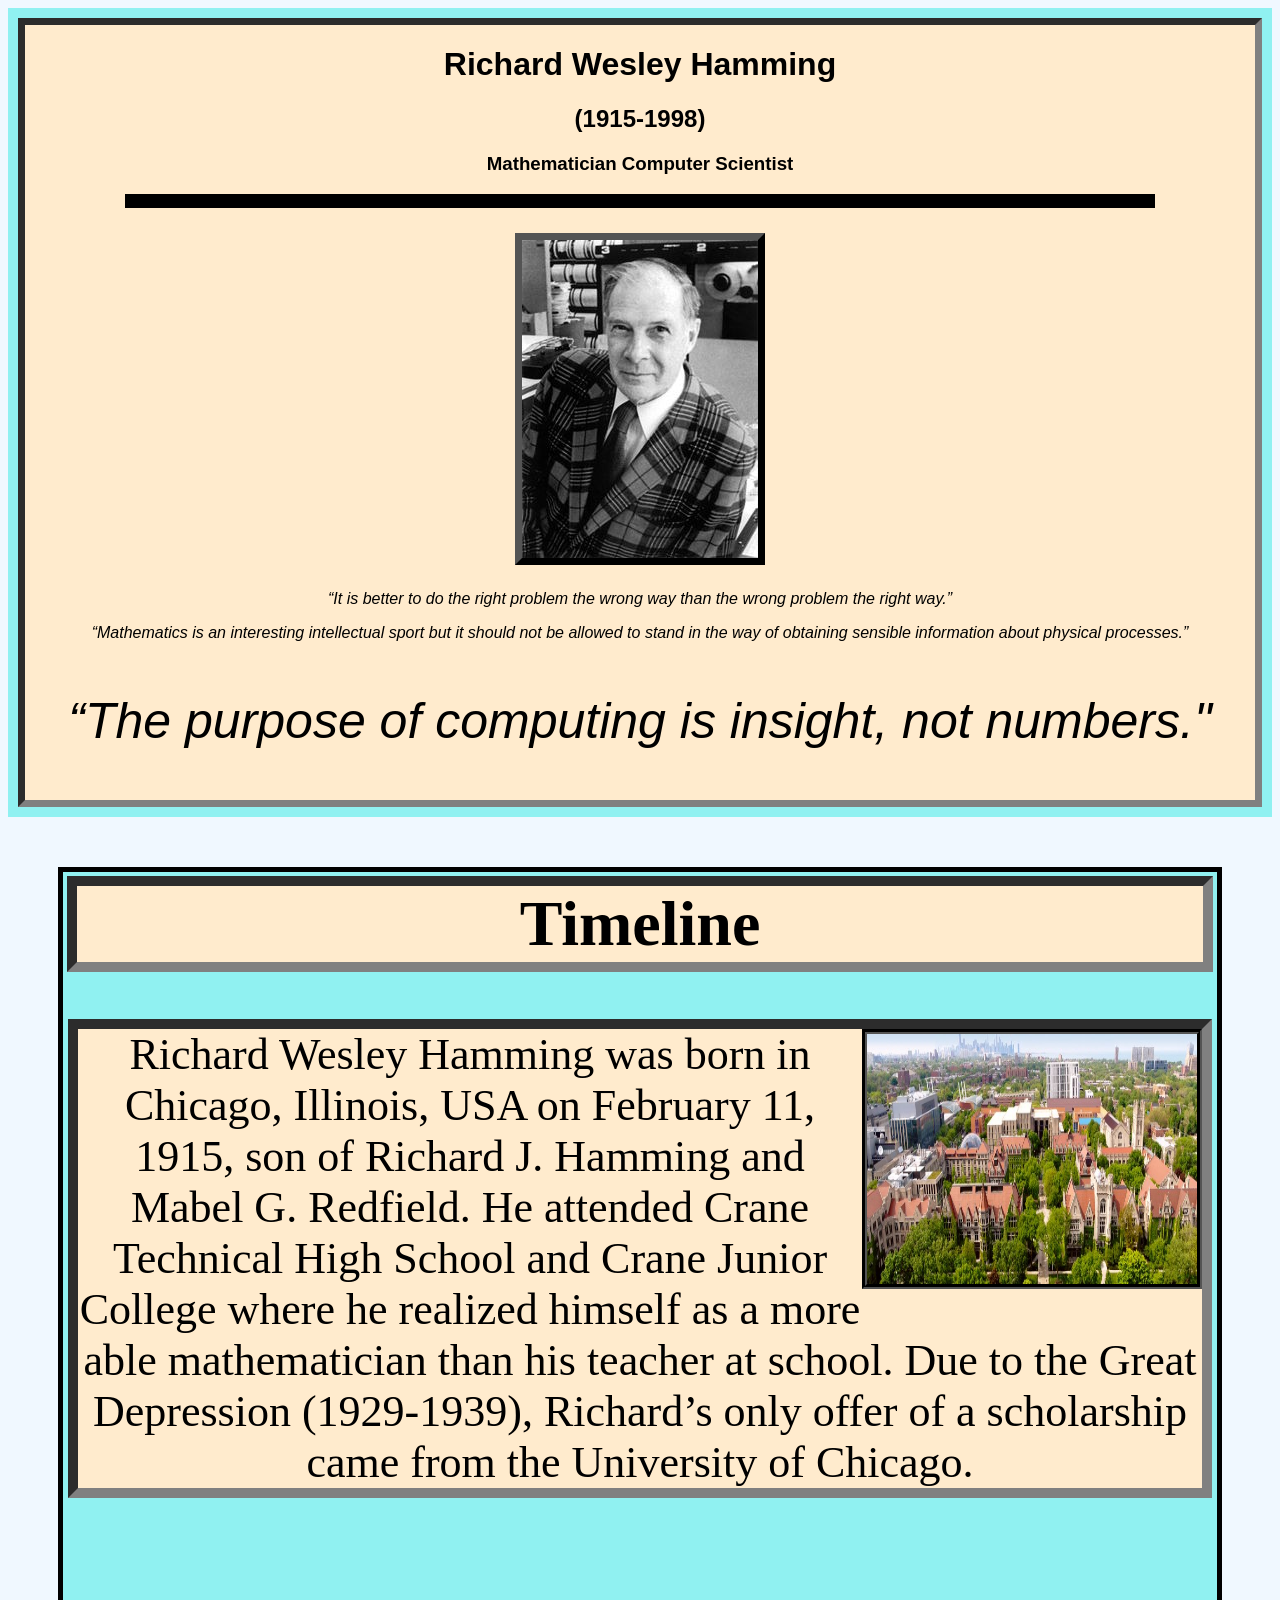
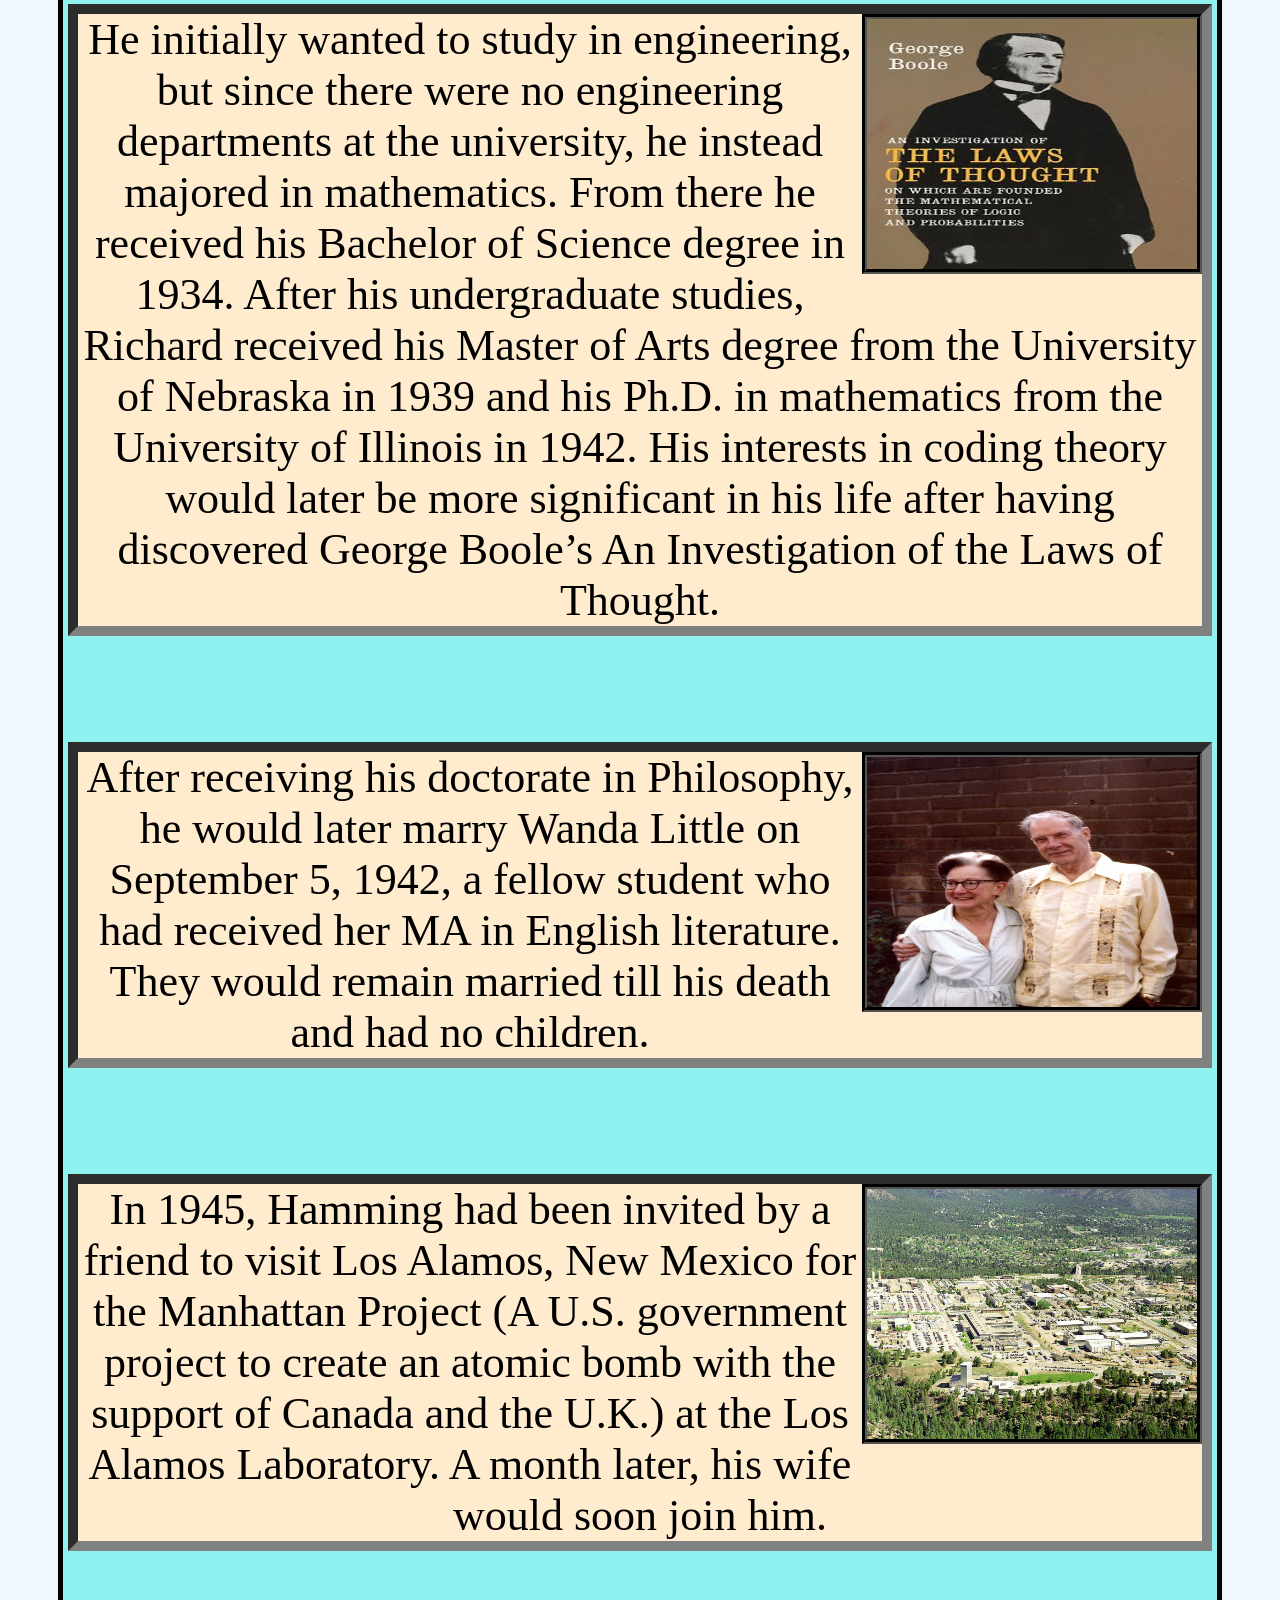
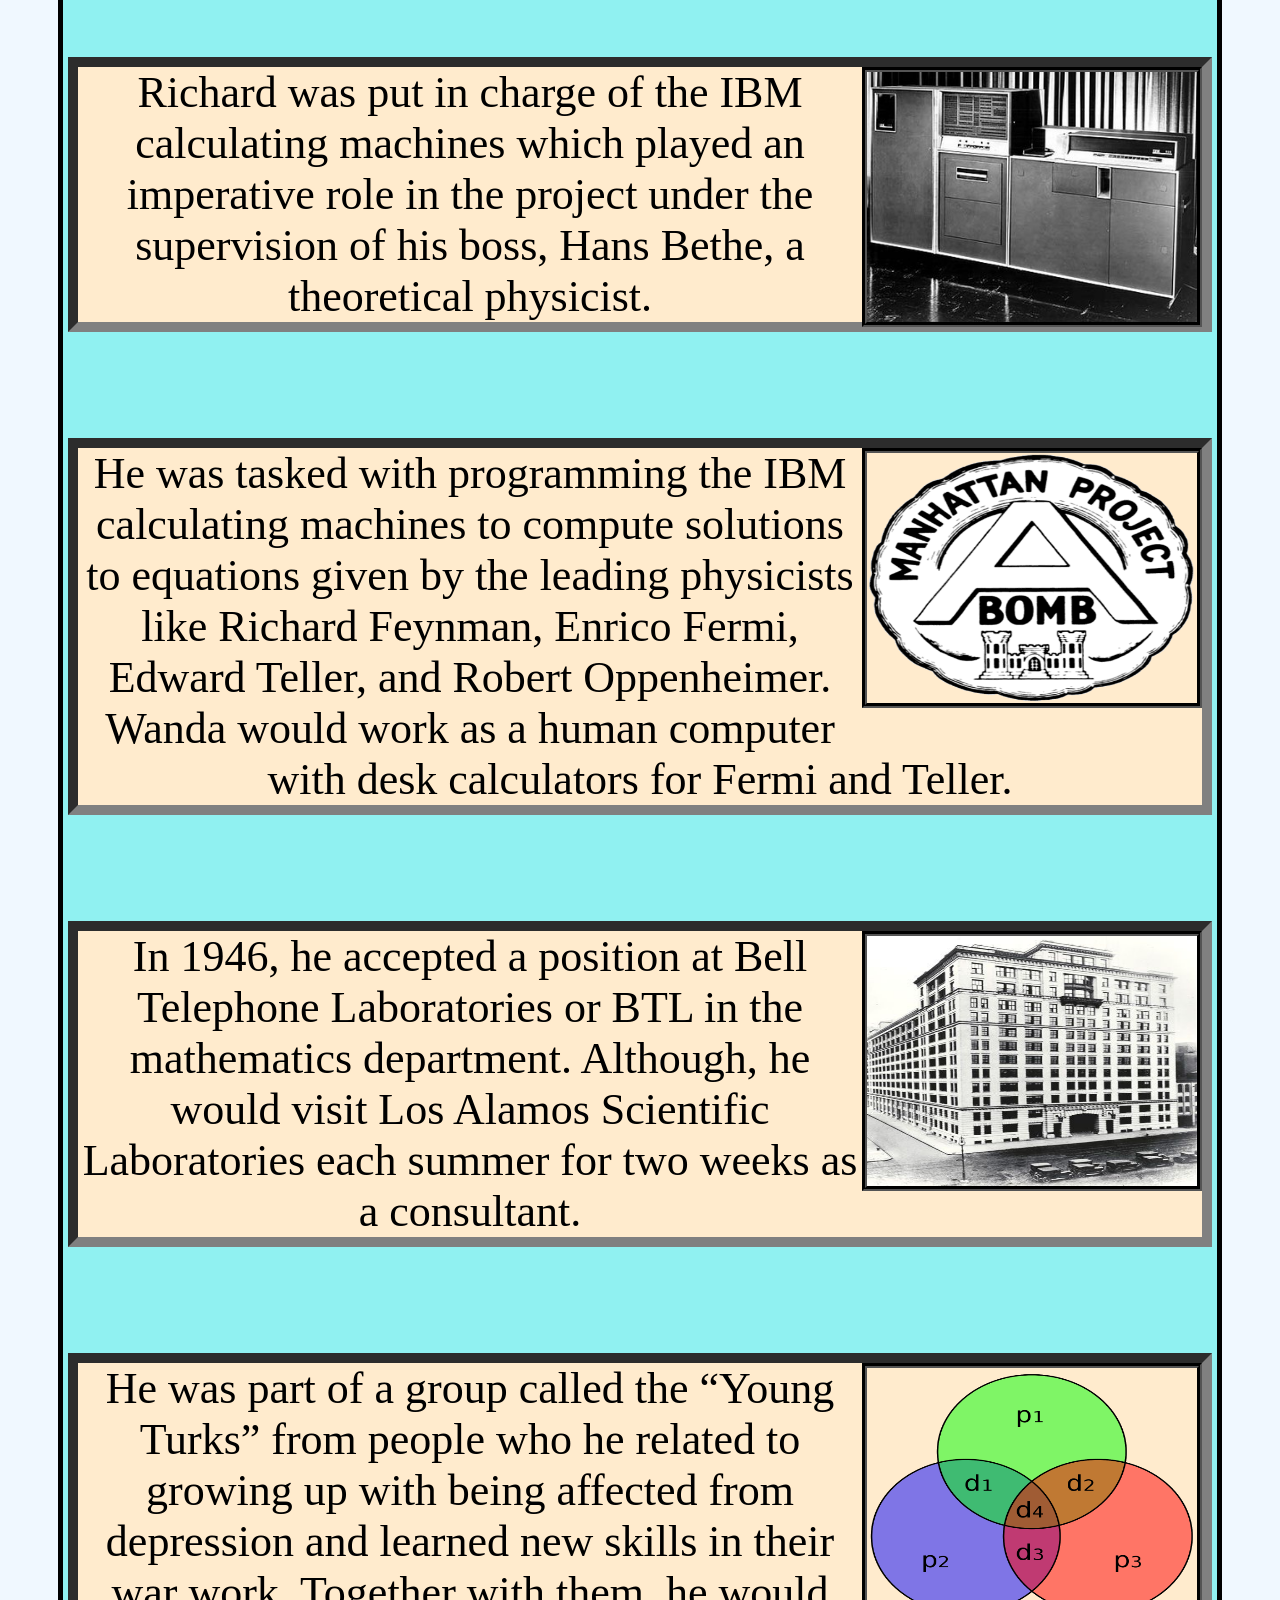
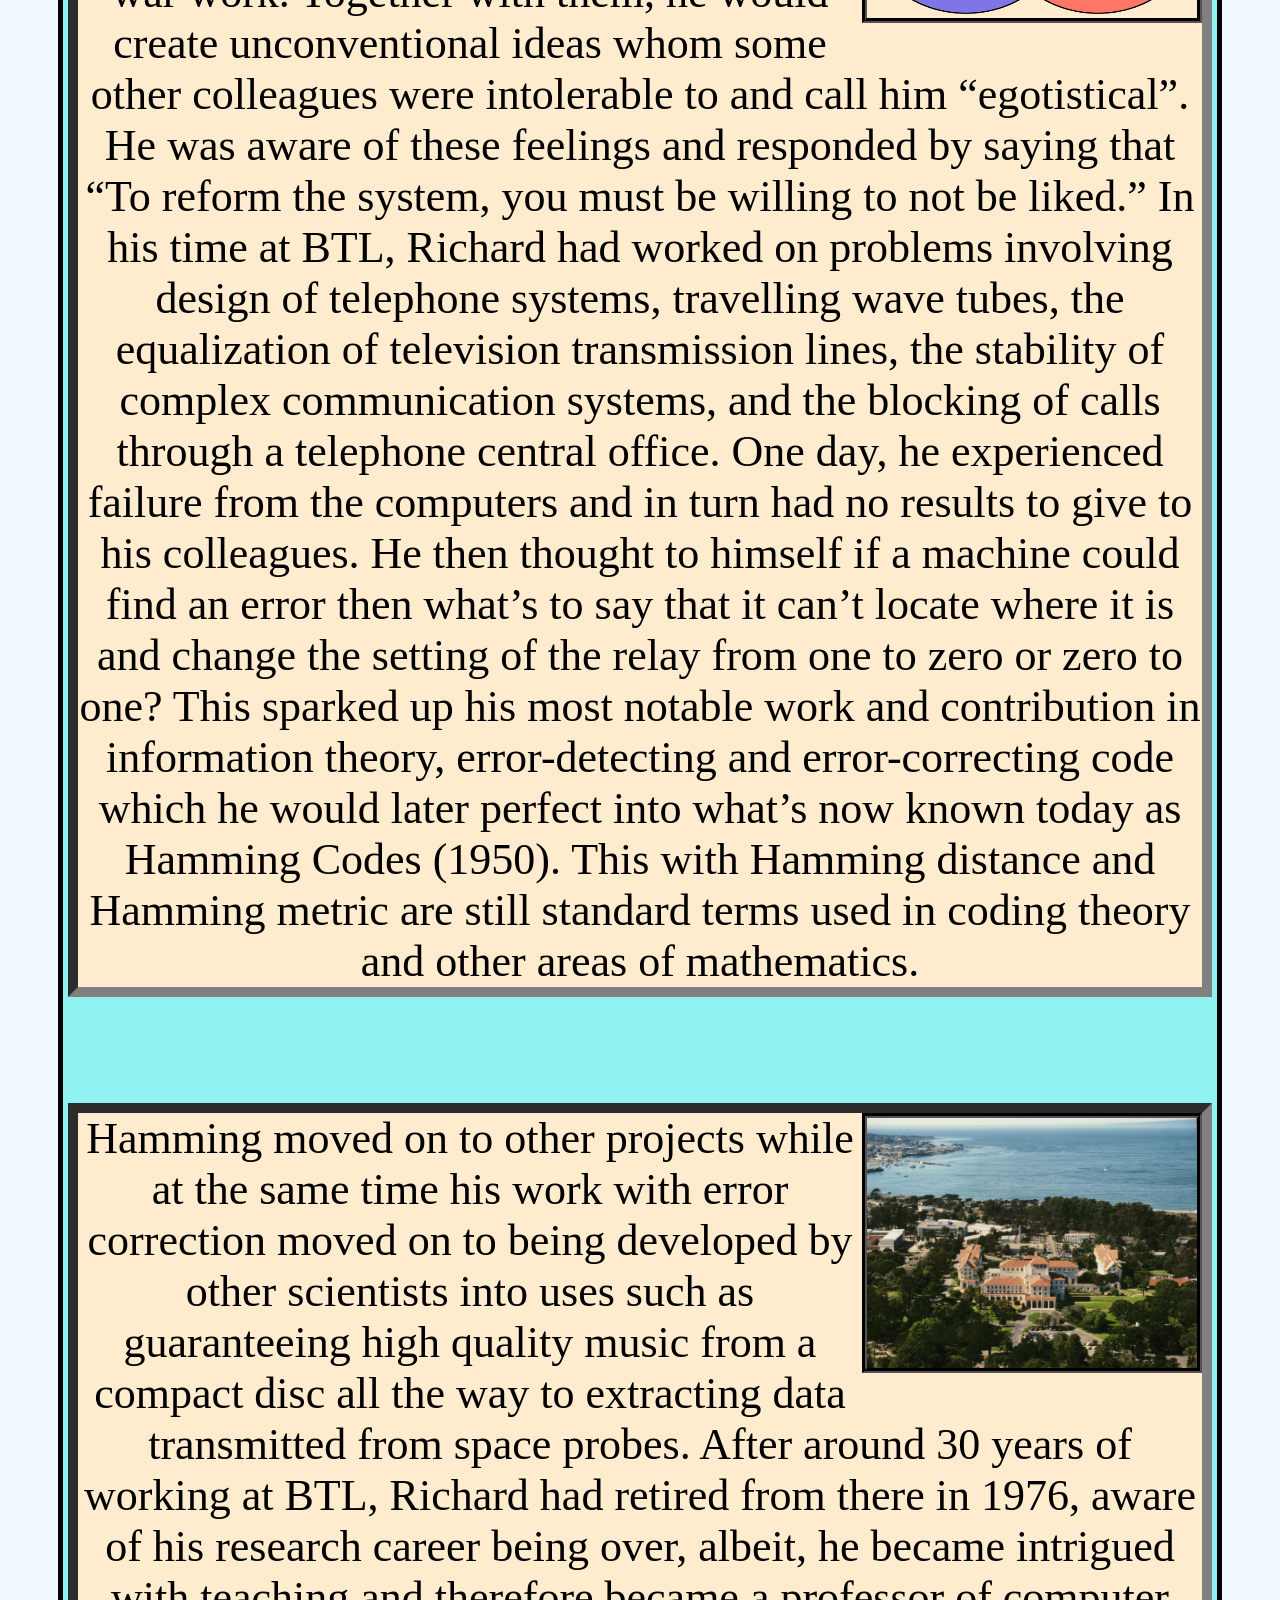
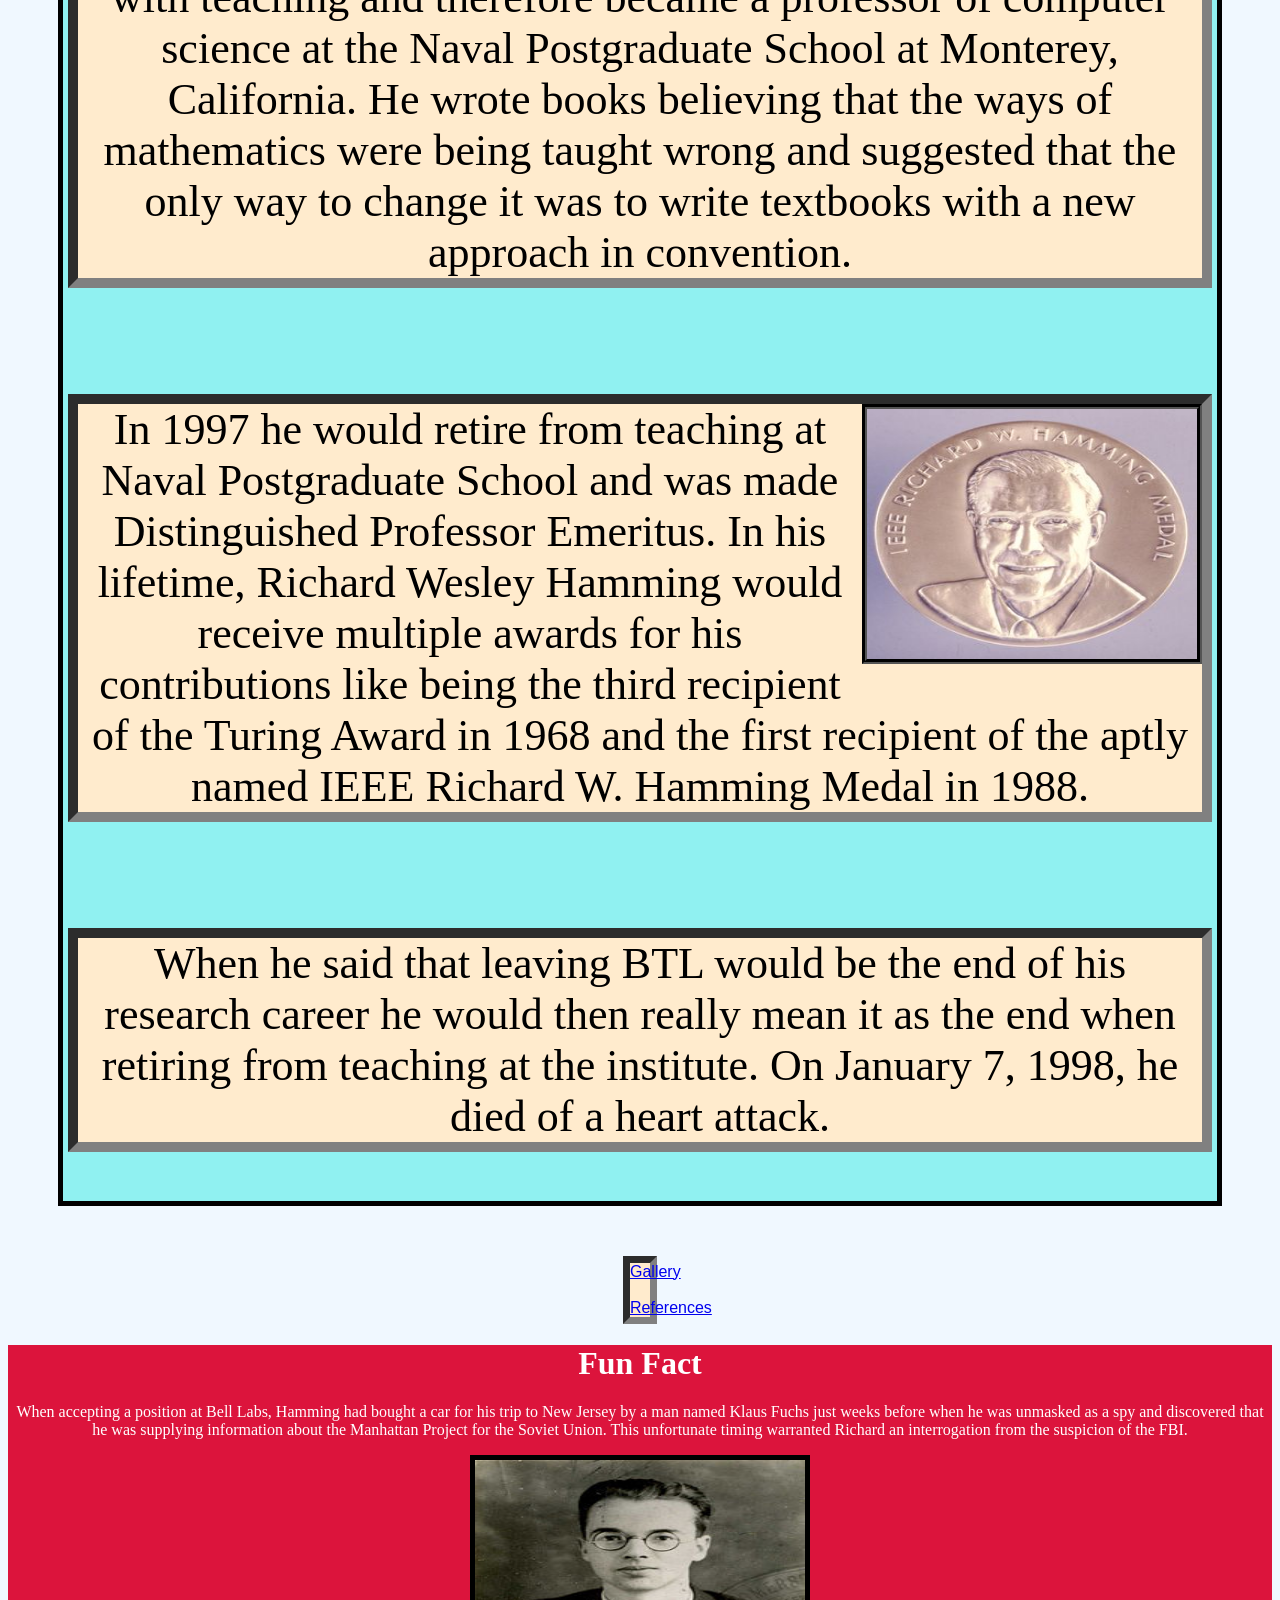
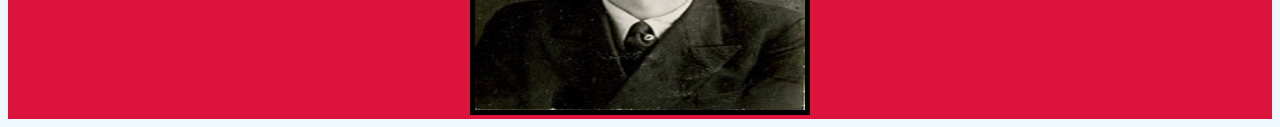
<file: index.html>
<!DOCTYPE html>
<!--This is a website tribute to Richard Wesley Hamming-->
<html lang="en-ca">
  <head>
    <meta charset="utf-8">
    <meta name="description" content="History, Contributions, and Facts">
    <meta name="keywords" content="Richard, BTL, Los Alamos, Hamming"
    <meta name="author" content="Rodas Nega">
    <meta name="viewport" content="width=device-width">
    <title>A Tribute to Richard Hamming</title>
    <link href="style.css" rel="stylesheet">
  </head>
  <body style="background-color:aliceblue;"> 
    <div class="scientist">
      <div class="bio">
        <h1>Richard Wesley Hamming</h1> 
        <h2>(1915-1998)</h2>
        <h3>Mathematician Computer Scientist</h3>
        <hr class="segment">
        <img src="./images/Richard Hamming.jpeg" class="richard" alt="Richard W. Hamming">
        <p class="efficiency"><em>“It is better to do the right problem the wrong way than the wrong problem the right way.”</em></p>
        <p class="enlightenment"><em>“Mathematics is an interesting intellectual sport but it should not be allowed to stand in the way of obtaining sensible information about physical processes.”</em></p>
        <p class="insight"><em>“The purpose of computing is insight, not numbers."</em></p>
      </div>
    </div>
    <div>
      <table class="content">
        <tr>
          <th class="timeline">Timeline</th>
        </tr>
          <td>
            <p class="cell"><img src="./images/University.jpeg" class="photos" alt="University of Chicago">Richard Wesley Hamming was born in Chicago, Illinois, USA on February 11, 1915, son of Richard J. Hamming and Mabel G. Redfield. He attended Crane Technical High School and Crane Junior College where he realized himself as a more able mathematician than his teacher at school. Due to the Great Depression (1929-1939), Richard’s only offer of a scholarship came from the University of Chicago.</p>
            <br>
            <p class="cell"><img src="./images/Boole.jpg" class="photos" alt="Book">He initially wanted to study in engineering, but since there were no engineering departments at the university, he instead majored in mathematics. From there he received his Bachelor of Science degree in 1934. After his undergraduate studies, Richard received his Master of Arts degree from the University of Nebraska in 1939 and his Ph.D. in mathematics from the University of Illinois in 1942. His interests in coding theory would later be more significant in his life after having discovered George Boole’s An Investigation of the Laws of Thought.</p>
            <br>
            <p class="cell"><img src="./images/Wanda.jpeg" class="photos" alt="Wanda Little">After receiving his doctorate in Philosophy, he would later marry Wanda Little on September 5, 1942, a fellow student who had received her MA in English literature. They would remain married till his death and had no children.</p>
            <br>
            <p class="cell"><img src="./images/Los Alamos.jpeg" class="photos" alt="Los Alamos Laboratory">In 1945, Hamming had been invited by a friend to visit Los Alamos, New Mexico for the Manhattan Project (A U.S. government project to create an atomic bomb with the support of Canada and the U.K.) at the Los Alamos Laboratory. A month later, his wife would soon join him.</p>
            <br>
            <p class="cell"><img src="./images/IBM.jpg" class="photos" alt="IBM Calculating Machine">Richard was put in charge of the IBM calculating machines which played an imperative role in the project under the supervision of his boss, Hans Bethe, a theoretical physicist.</p> 
            <br>
            <p class="cell"><img src="./images/Manhattan.png" class="photos" alt="Manhattan Project">He was tasked with programming the IBM calculating machines to compute solutions to equations given by the leading physicists like Richard Feynman, Enrico Fermi, Edward Teller, and Robert Oppenheimer. Wanda would work as a human computer with desk calculators for Fermi and Teller.</p> 
            <br>
            <p class="cell"><img src="./images/BTL.jpg" class="photos" alt="Bell Telephone Laboratories">In 1946, he accepted a position at Bell Telephone Laboratories or BTL in the mathematics department. Although, he would visit Los Alamos Scientific Laboratories each summer for two weeks as a consultant.</p> 
            <br>
            <p class="cell"><img src="./images/Hamming Code.png" class="photos" alt="Hamming Code">He was part of a group called the “Young Turks” from people who he related to growing up with being affected from depression and learned new skills in their war work. Together with them, he would create unconventional ideas whom some other colleagues were intolerable to and call him “egotistical”. He was aware of these feelings and responded by saying that “To reform the system, you must be willing to not be liked.” In his time at BTL, Richard had worked on problems involving design of telephone systems, travelling wave tubes, the equalization of television transmission lines, the stability of complex communication systems, and the blocking of calls through a telephone central office. One day, he experienced failure from the computers and in turn had no results to give to his colleagues. He then thought to himself if a machine could find an error then what’s to say that it can’t locate where it is and change the setting of the relay from one to zero or zero to one? This sparked up his most notable work and contribution in information theory, error-detecting and error-correcting code which he would later perfect into what’s now known today as Hamming Codes (1950). This with Hamming distance and Hamming metric are still standard terms used in coding theory and other areas of mathematics.</p> 
            <br>
            <p class="cell"><img src="./images/Naval.jpeg" class="photos" alt="Naval Postgraduate School"> Hamming moved on to other projects while at the same time his work with error correction moved on to being developed by other scientists into uses such as guaranteeing high quality music from a compact disc all the way to extracting data transmitted from space probes. After around 30 years of working at BTL, Richard had retired from there in 1976, aware of his research career being over, albeit, he became intrigued with teaching and therefore became a professor of computer science at the Naval Postgraduate School at Monterey, California. He wrote books believing that the ways of mathematics were being taught wrong and suggested that the only way to change it was to write textbooks with a new approach in convention.</p>
            <br>
            <p class="cell"><img src="./images/IEEE.jpg" class="photos" alt="IEEE Hamming Medal">In 1997 he would retire from teaching at Naval Postgraduate School and was made Distinguished Professor Emeritus. In his lifetime, Richard Wesley Hamming would receive multiple awards for his contributions like being the third recipient of the Turing Award in 1968 and the first recipient of the aptly named IEEE Richard W. Hamming Medal in 1988.</p>
            <br>
            <p class="cell">When he said that leaving BTL would be the end of his research career he would then really mean it as the end when retiring from teaching at the institute. On January 7, 1998, he died of a heart attack.</p> 
          </td>
      </table>
    </div> 
    <div class="bibliography">
      <a href="https://ics2o-assignment-4-html.rodasnega.repl.co/index2.html">Gallery</a>
      <br>
      <br>
      <a href="https://ics2o-assignment-4-html.rodasnega.repl.co/index3.html">References</a>
    </div>
    <div class="footer">
      <h1>Fun Fact</h1> 
      <p>When accepting a position at Bell Labs, Hamming had bought a car for his trip to New Jersey by a man named Klaus Fuchs just weeks before when he was unmasked as a spy and discovered that he was supplying information about the Manhattan Project for the Soviet Union. This unfortunate timing warranted Richard an interrogation from the suspicion of the FBI.</p>
      <img src="./images/Klaus.jpg" class="fact" alt="Klaus Fuchs">
    </div>
  </body>
</html>
</file>
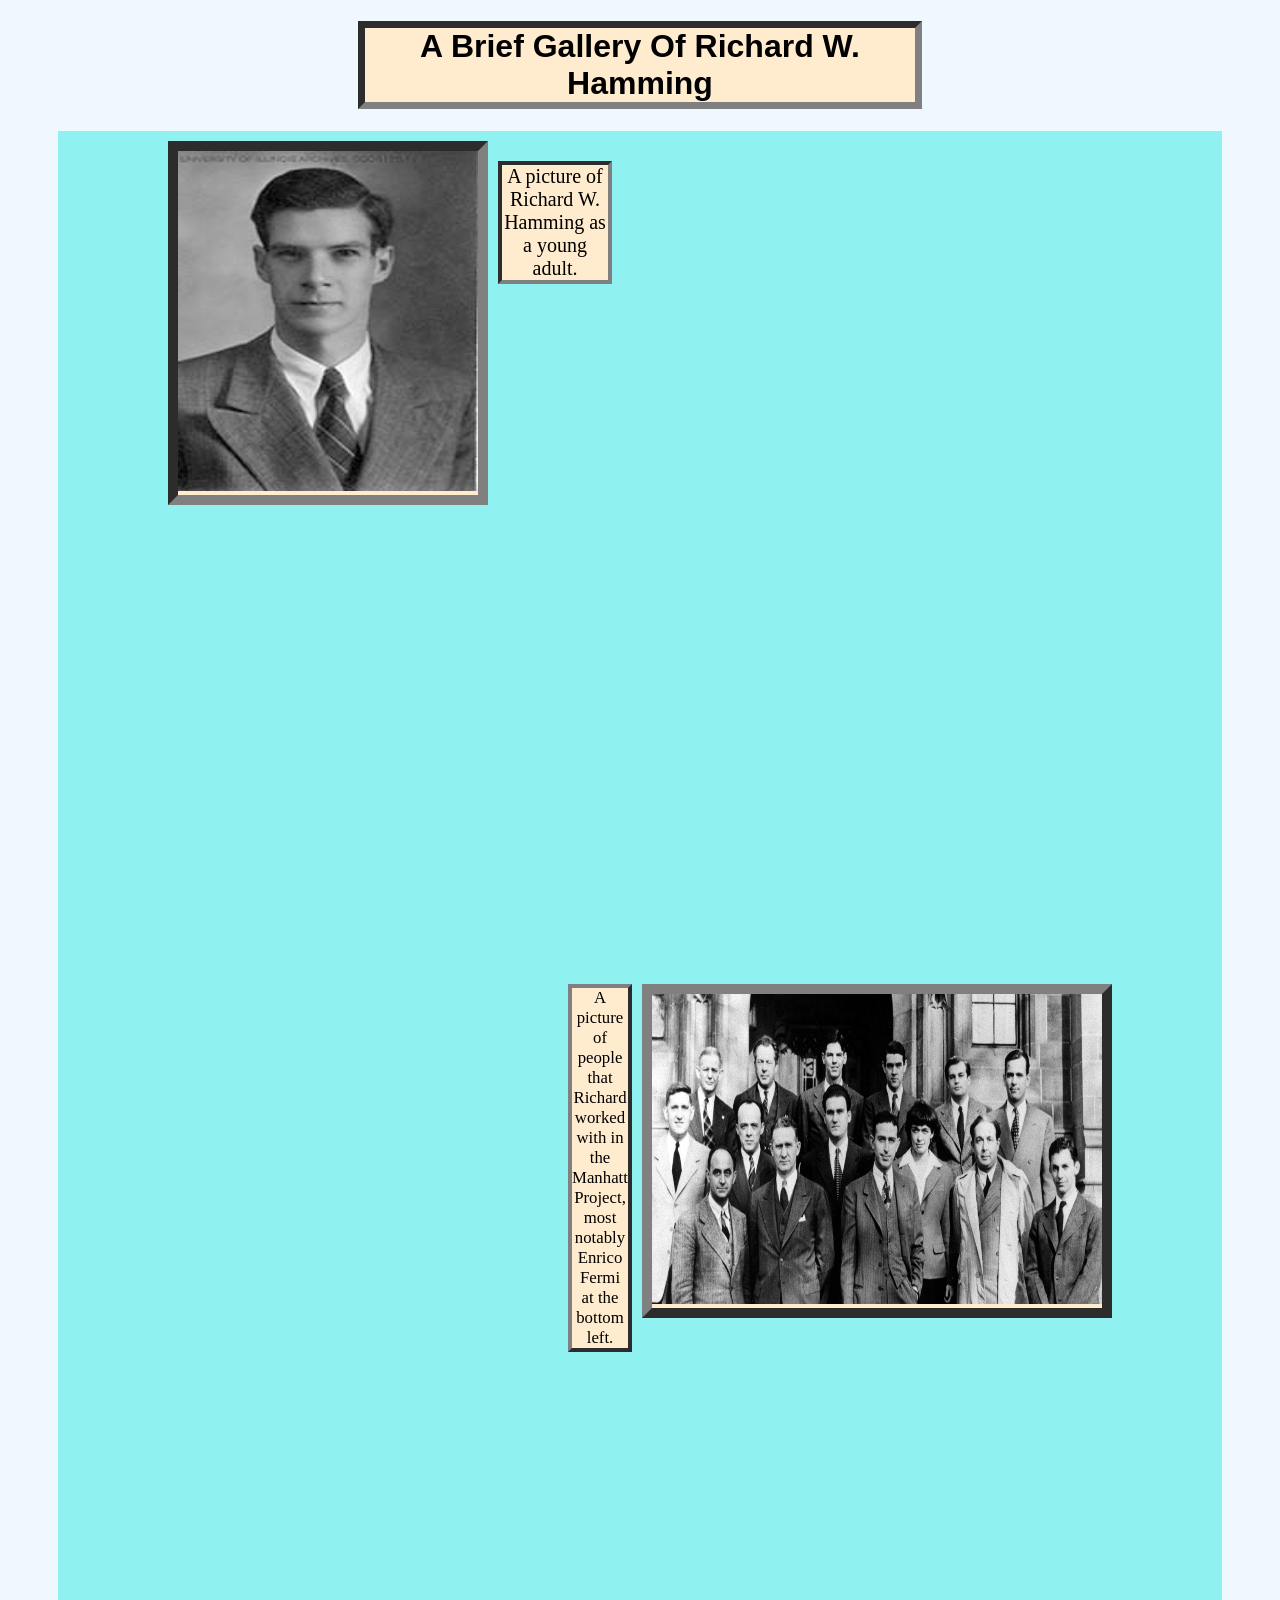
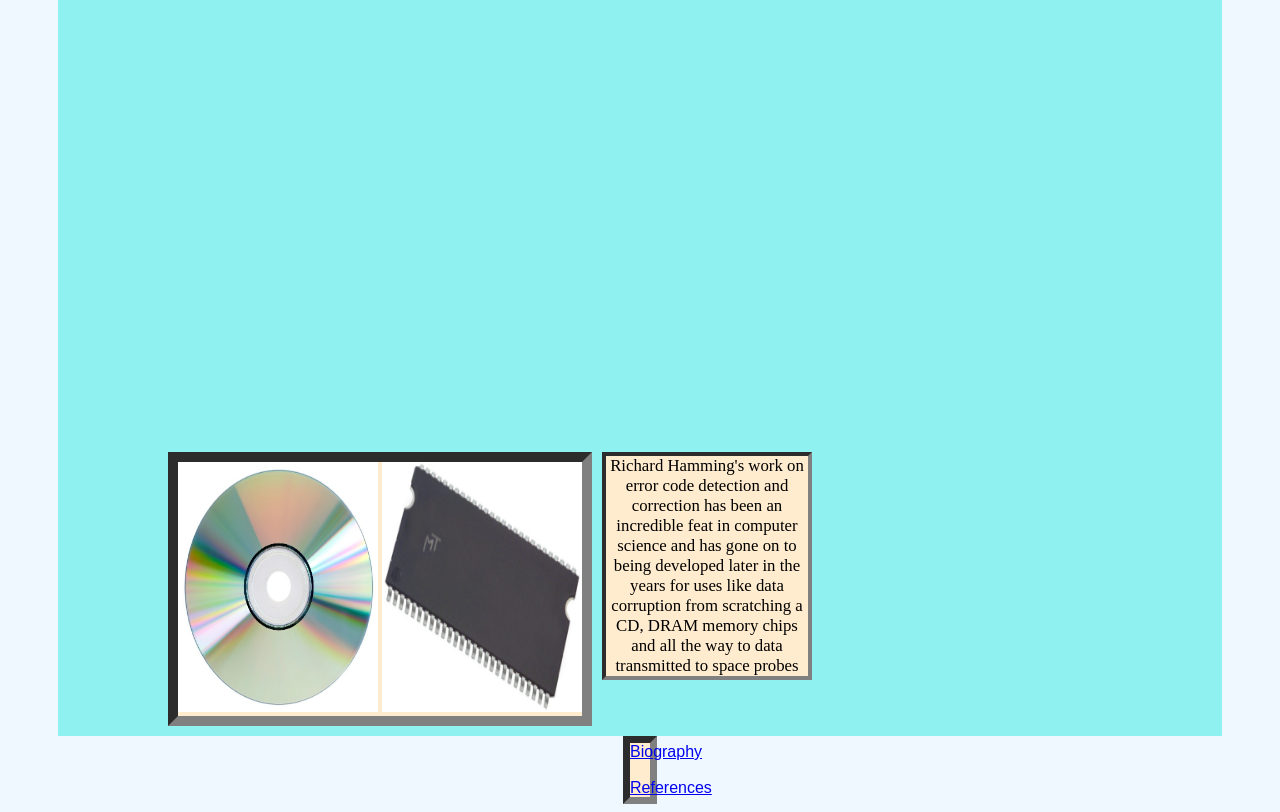
<file: index2.html>
<!DOCTYPE html>
<html lang="en-ca">
  <head> 
    <meta charset="utf-8" />
    <meta name="description" content="A timeline gallery" />
    <meta name="keywords" content="images" />
    <meta name="author" content="Rodas Nega" />
    <meta name="viewport" content="width=device-width" />
    <title>Richard Hamming Gallery</title>
    <link href="style.css" rel="stylesheet">
  </head>
  <body style="background-color:aliceblue;"> 
    <h1 class="title">A Brief Gallery Of Richard W. Hamming</h1>
    <div class="framework">
      <div class="left">
        <img src="./images2/Young Richard.jpg" alt="Young Richard W. Hamming" width="300px" height="340px">
      </div>
        <p class="hamming-left">A picture of Richard W. Hamming as a young adult.</p>
      <div class="right">
        <img src="./images2/Fermi.jpg" alt="Enrico Fermi" width="450px" height="310px"> 
      </div>
        <p class="fermi-right">A picture of people that Richard worked with in the Manhattan Project, most notably Enrico Fermi at the bottom left.</p>
      <div class="left">
        <img src="./images2/CD.jpg" alt="CD" width="200px" height="250px"> 
        <img src="./images2/DRAM.png" alt="DRAM Memory Chip" width="200px" height="250px">
      </div>
        <p class="code-left">Richard Hamming's work on error code detection and correction has been an incredible feat in computer science and has gone on to being developed later in the years for uses like data corruption from scratching a CD, DRAM memory chips and all the way to data transmitted to space probes</p>
    </div>
    <div class="bibliography">
      <a href="https://ics2o-assignment-4-html.rodasnega.repl.co/">Biography</a>
      <br>
      <br>
      <a href="https://ics2o-assignment-4-html.rodasnega.repl.co/index3.html">References</a>
    </div>
  </body>
</html>
</file>
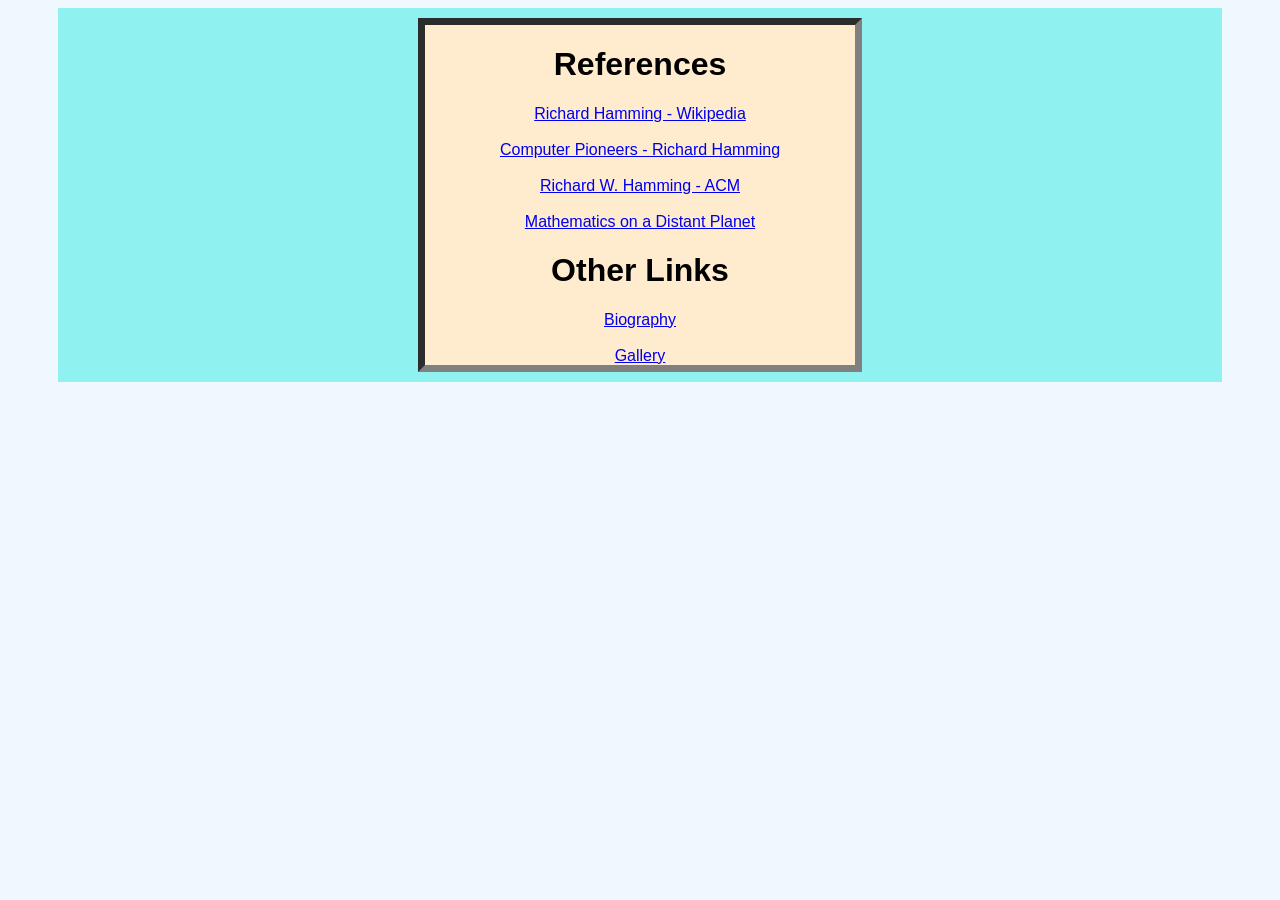
<file: index3.html>
<!DOCTYPE html>
<html lang="en-ca">
  <head> 
    <meta charset="utf-8" />
    <meta name="description" content="A bibliography webpage" />
    <meta name="keywords" content="references" />
    <meta name="author" content="Rodas Nega" />
    <meta name="viewport" content="width=device-width" />
    <title>Reference Page</title>
    <link href="style.css" rel="stylesheet">
  </head>
  <body style="background-color:aliceblue;"> 
    <div class="background">  
      <div class="reference">
        <h1>References</h1>
        <a href="https://en.wikipedia.org/wiki/Richard_Hamming">Richard Hamming - Wikipedia</a>
        <br> 
        <br>
        <a href="https://history.computer.org/pioneers/hamming.html">Computer Pioneers - Richard Hamming</a>
        <br> 
        <br>
        <a href="https://amturing.acm.org/award_winners/hamming_1000652.cfm">Richard W. Hamming - ACM</a>
        <br>
        <br>
        <a href="https://www.gwern.net/docs/xrisks/1998-hamming.pdf">Mathematics on a Distant Planet</a>
        <h1>Other Links</h1>
        <a href="https://ics2o-assignment-4-html.rodasnega.repl.co/">Biography</a>
        <br>
        <br>
        <a href="https://ics2o-assignment-4-html.rodasnega.repl.co/index2.html">Gallery</a>
      </div>
  </body>
</html>
</file>
<file: style.css>
/* Biography */

.scientist {
  overflow: auto;
  background-color: rgb(144, 241, 241);
  color: black;
  font-family: Arial;
  border-style: outset;
  border: 10px black;
  padding: 10px;
  text-align: center;
} 

.bio {
  background-color: blanchedalmond;
  font-family: Arial;
  border-style: inset;
  border-color: gray;
  border-width: 7px;
}

.richard {
  display: block;
  border-style: outset;
  border-width: 7px;
  border-color: black;
  margin-left: auto;
  margin-right: auto;
  margin-top: 25px;
  margin-bottom: 25px;
}

.efficiency {
  text-align: center;
}

.enlightenment {
  text-align: center;
}

.insight {
  color: black;
  font-size: 50px;
  text-align: center;
}

.segment {
  border: 7px solid black;
  margin-left: 100px;
  margin-right: 100px;
}

.timeline {
  background-color: blanchedalmond;
  font-family: calibri;
  font-size: 400%;
  border-style: inset;
  border-color: gray;
  border-width: 10px;
}

.cell {
  background-color: blanchedalmond;
  font-family: calibri;
  font-size: 275%;
  border-style: inset;
  border-color: gray;
  border-width: 10px;
}

.content {
  background-color: rgb(144, 241, 241);
  color: black;
  border-style: solid;
  border-color: black;
  border-width: 5px;
  margin: 50px; 
  padding: 2px; 
  text-align: center;
}  

.photos {
  float: right;
  clear: right;
  border-style: groove;
  border-color: black;
  border-width: 5px;
  height: 250px;
  width: 330px;
}

.fact {
  border-style: solid;
  border-color: black;
  border-width: 5px;
  height: 250px;
  width: 330px;
} 

.bibliography {
  background-color: blanchedalmond;
  font-family: Arial;
  text-align: center;
  border-style: inset;
  border-color: gray;
  border-width: 7px;
  margin-left: 615px;
  margin-right: 615px;
}

.footer {
  left: 0;
  bottom: 0;
  width: 100%;
  background-color: crimson;
  color: white;
  text-align: center;
}

/* Gallery */

.title {
  background-color: blanchedalmond;
  font-family: Arial;
  text-align: center;
  border-style: inset;
  border-color: gray;
  border-width: 7px;
  margin-left: 350px;
  margin-right: 350px;
}

.left {
  background-color: blanchedalmond;
  font-family: calibri;
  float: left;
  margin-left: 100px;
  margin-right: 10px;
  border-style: inset;
  border-color: gray;
  border-width: 10px;
}

.right {
  background-color: blanchedalmond;
  font-family: calibri;
  float: right;
  margin-left: 10px;
  margin-right: 100px;
  border-style: outset;
  border-color: gray;
  border-width: 10px;
}

.hamming-left {
  background-color: blanchedalmond;
  font-family: Calibri;
  font-size: 125%;
  text-align: center;
  border-style: inset;
  border-color: gray;
  border-width: 4px;
  overflow: auto;
  margin-left: 300px;
  margin-right: 600px;
  margin-bottom: 700px;
}

.fermi-right {
  background-color: blanchedalmond;
  font-family: Calibri;
  font-size: 105%;
  text-align: center;
  border-style: outset;
  border-color: gray;
  border-width: 4px;
  overflow: auto;
  margin-left: 500px;
  margin-right: 100px;
  margin-bottom: 700px;
}

.code-left {
  background-color: blanchedalmond;
  font-family: Calibri;
  font-size: 105%;
  text-align: center;
  border-style: inset;
  border-color: gray;
  border-width: 4px;
  overflow: auto;
  margin-left: 400px;
  margin-right: 400px;
} 

.framework {
  overflow: auto;
  background-color: rgb(144, 241, 241);
  color: black;
  font-family: Arial;
  border-style: outset;
  border: 10px black;
  padding: 10px;
  margin-left: 50px;
  margin-right: 50px;
  text-align: center;
}

/* References */ 

.background {
  overflow: auto;
  background-color: rgb(144, 241, 241);
  color: black;
  font-family: Arial;
  border-style: outset;
  border: 10px black;
  padding: 10px;
  margin-left: 50px;
  margin-right: 50px;
  text-align: center;
}

.reference {
  background-color: blanchedalmond;
  font-family: Arial;
  border-style: inset;
  border-color: gray;
  border-width: 7px;
  margin-left: 350px;
  margin-right: 350px;
}
</file>
